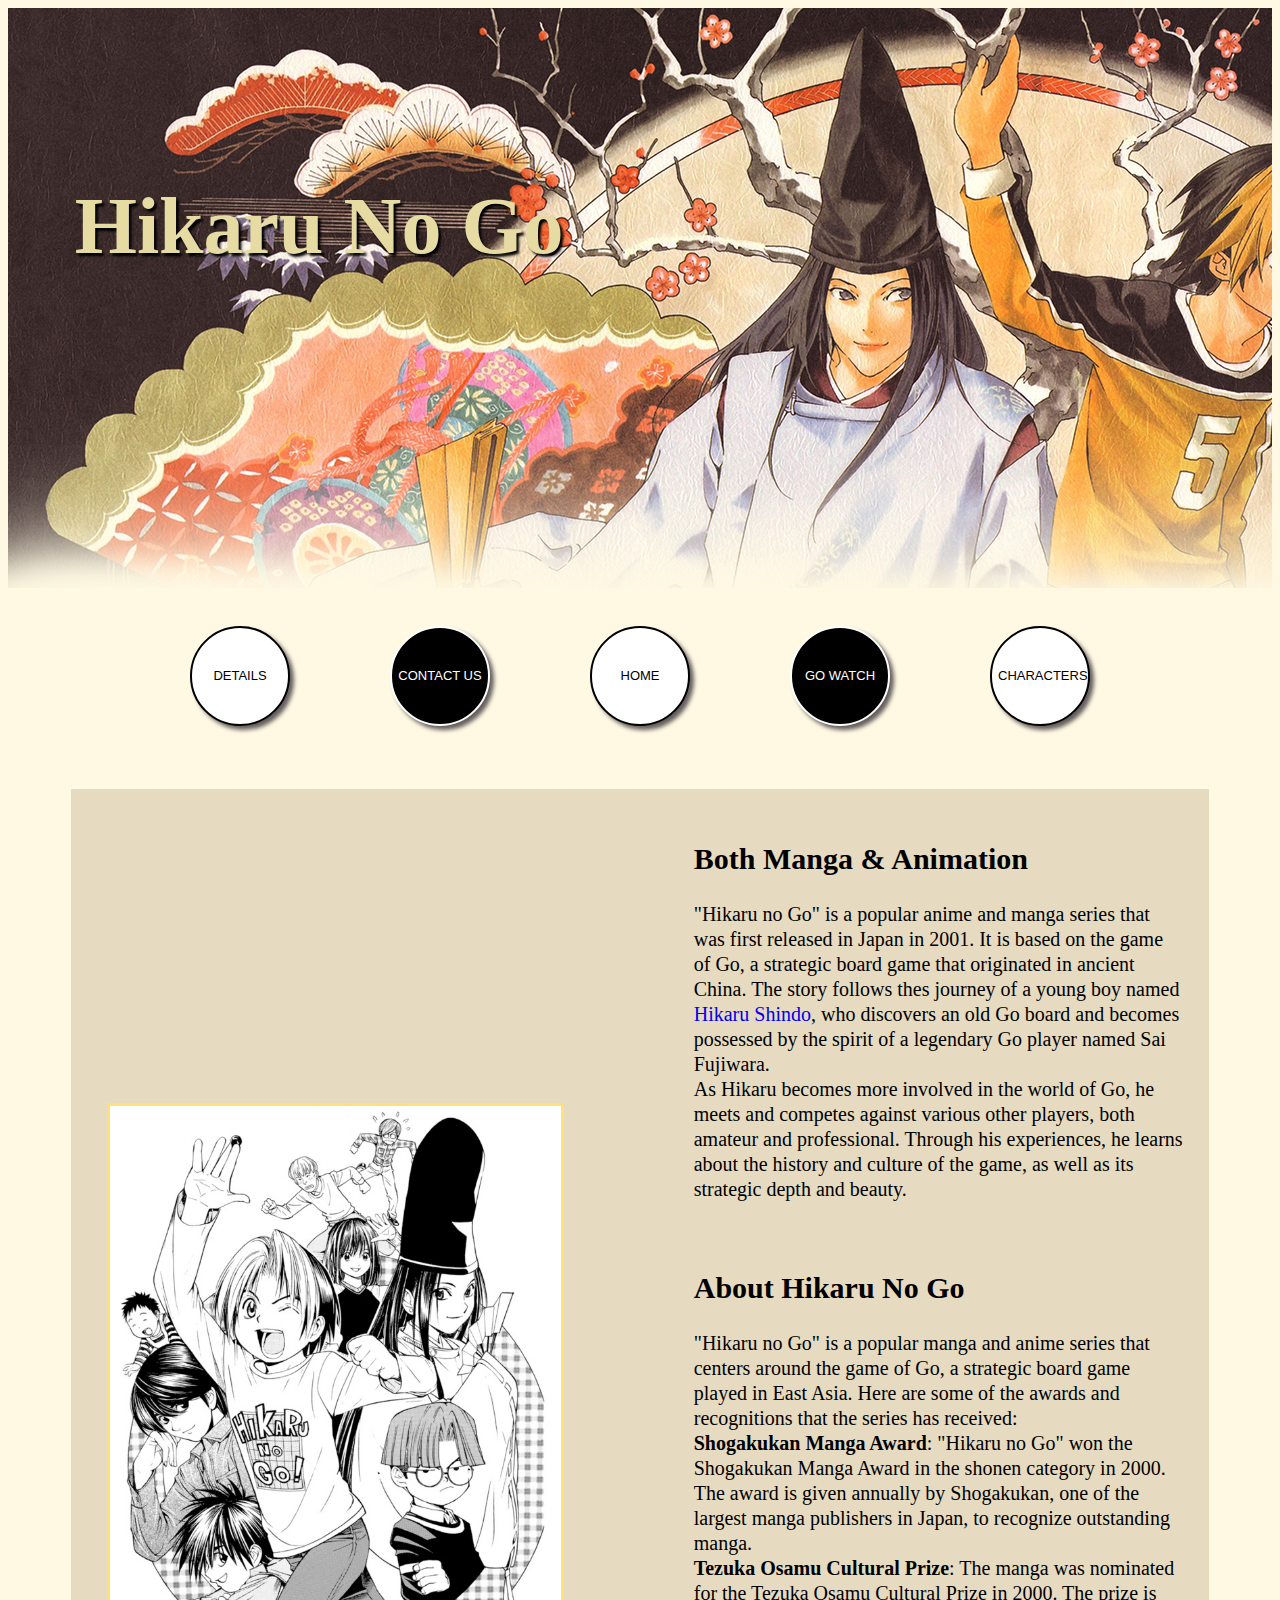
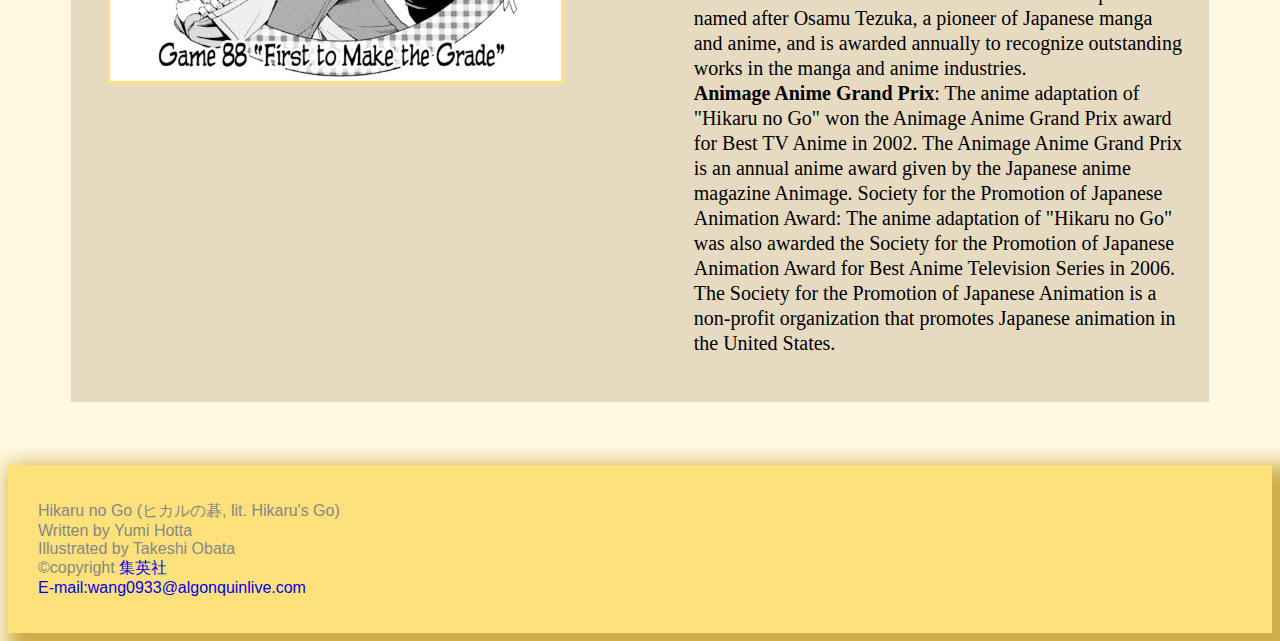
<file: index.html>
<!DOCTYPE html>
<html lang="en">

<head>
    <meta charset="UTF-8">
    <meta http-equiv="X-UA-Compatible" content="IE=edge">
    <meta name="viewport" content="width=device-width, initial-scale=1.0">
    <meta name="author" content="YiWang">
    <meta name="studentnumber" content="041087878">
    <title>Hikaru No Go</title>
    <style>
    </style>
    <link rel="stylesheet" href="style.css">
</head>

<body>
    <a href="http://bluewings42.blogspot.com/2010/09/hikaru-no-go.html">
        <header>
            <h1>Hikaru No Go</h1>
        </header>
    </a>
    <nav class="grid-container">
        <a href="details.html"><button class="buttonwhite">DETAILS</button></a>
        <a href="details.html#contact"><button class="buttonblack">CONTACT US</button></a>
        <a href="index.html"><button class="buttonwhite">HOME</button></a>
        <a href="https://www.imdb.com/title/tt0426711/"><button class="buttonblack">GO WATCH</button></a>
        <a href="characters.html"><button class="buttonwhite">CHARACTERS</button></a>
    </nav>
    <div class="wrapper">
        <main>
            <table>
                <tr>
                    <td rowspan="2" class="tablecell1"><a
                            href="https://www.rightstufanime.com/images/productImages/9781421510682_manga-Hikaru-no-Go-11-sample1.jpg?resizeid=5&resizeh=1000&resizew=1000"><img
                                src="image/9781421510682_manga-Hikaru-no-Go-11-sample1.png" alt="manga image"></a>
                    </td>
                    <td>

                        <section class="outliner">
                            <p>
                            <h2>Both Manga & Animation</h2>
                            "Hikaru no Go" is a
                            popular anime and manga series that was first released in Japan in 2001. It is based
                            on the game of Go, a strategic board game that originated in ancient China. The story
                            follows
                            thes
                            journey of a young boy named <a href="characters.html#hikaru">Hikaru Shindo</a>, who
                            discovers an old Go board and becomes
                            possessed
                            by the
                            spirit of a legendary Go player named Sai Fujiwara.<br>
                            As Hikaru becomes more involved in the world of Go, he meets and competes against various
                            other
                            players,
                            both amateur and professional. Through his experiences, he learns about the history and
                            culture
                            of the
                            game, as well as its strategic depth and beauty.
                            </p>
                        </section>
                        <br>

                    </td>
                </tr>
                <tr>
                    <td id="board">
                        <section>
                            <p>
                            <h2>About Hikaru No Go</h2>
                            "Hikaru no Go" is a popular manga and anime series that centers around the
                            game
                            of Go, a strategic board game played in East Asia.

                            Here are some of the awards and recognitions that the series has received:<br>

                            <b>Shogakukan Manga Award</b>: "Hikaru no Go" won the Shogakukan Manga Award in the shonen
                            category
                            in
                            2000. The award is given annually by Shogakukan, one of the largest manga publishers in
                            Japan,
                            to recognize outstanding manga.<br>
                            <b>Tezuka Osamu Cultural Prize</b>: The manga was nominated for the Tezuka Osamu Cultural
                            Prize in
                            2000. The prize is named after Osamu Tezuka, a pioneer of Japanese manga and anime, and is
                            awarded annually to recognize outstanding works in the manga and anime industries.<br>
                            <b>Animage Anime Grand Prix</b>: The anime adaptation of "Hikaru no Go" won the Animage
                            Anime Grand
                            Prix award for Best TV Anime in 2002. The Animage Anime Grand Prix is an annual anime award
                            given by the Japanese anime magazine Animage.
                            Society for the Promotion of Japanese Animation Award: The anime adaptation of "Hikaru no
                            Go"<br>
                            was also awarded the Society for the Promotion of Japanese Animation Award for Best Anime
                            Television Series in 2006. The Society for the Promotion of Japanese Animation is a
                            non-profit
                            organization that promotes Japanese animation in the United States.</p>
                        </section>
                    </td>
                </tr>
            </table>
    </div>
    <footer>
        <section>

            <p>Hikaru no Go (ヒカルの碁, lit. Hikaru's Go)<br>
                Written by Yumi Hotta<br>
                Illustrated by Takeshi Obata<br>
                &copy;copyright <a href="https://www.shueisha.co.jp/books/search/search.html?seriesid=38335">集英社</a><br>
                <a href="https://outlook.live.com/owa/">E-mail:wang0933@algonquinlive.com</a>
            </p>
        </section>

    </footer>


    </main>
</body>

</html>
</file>
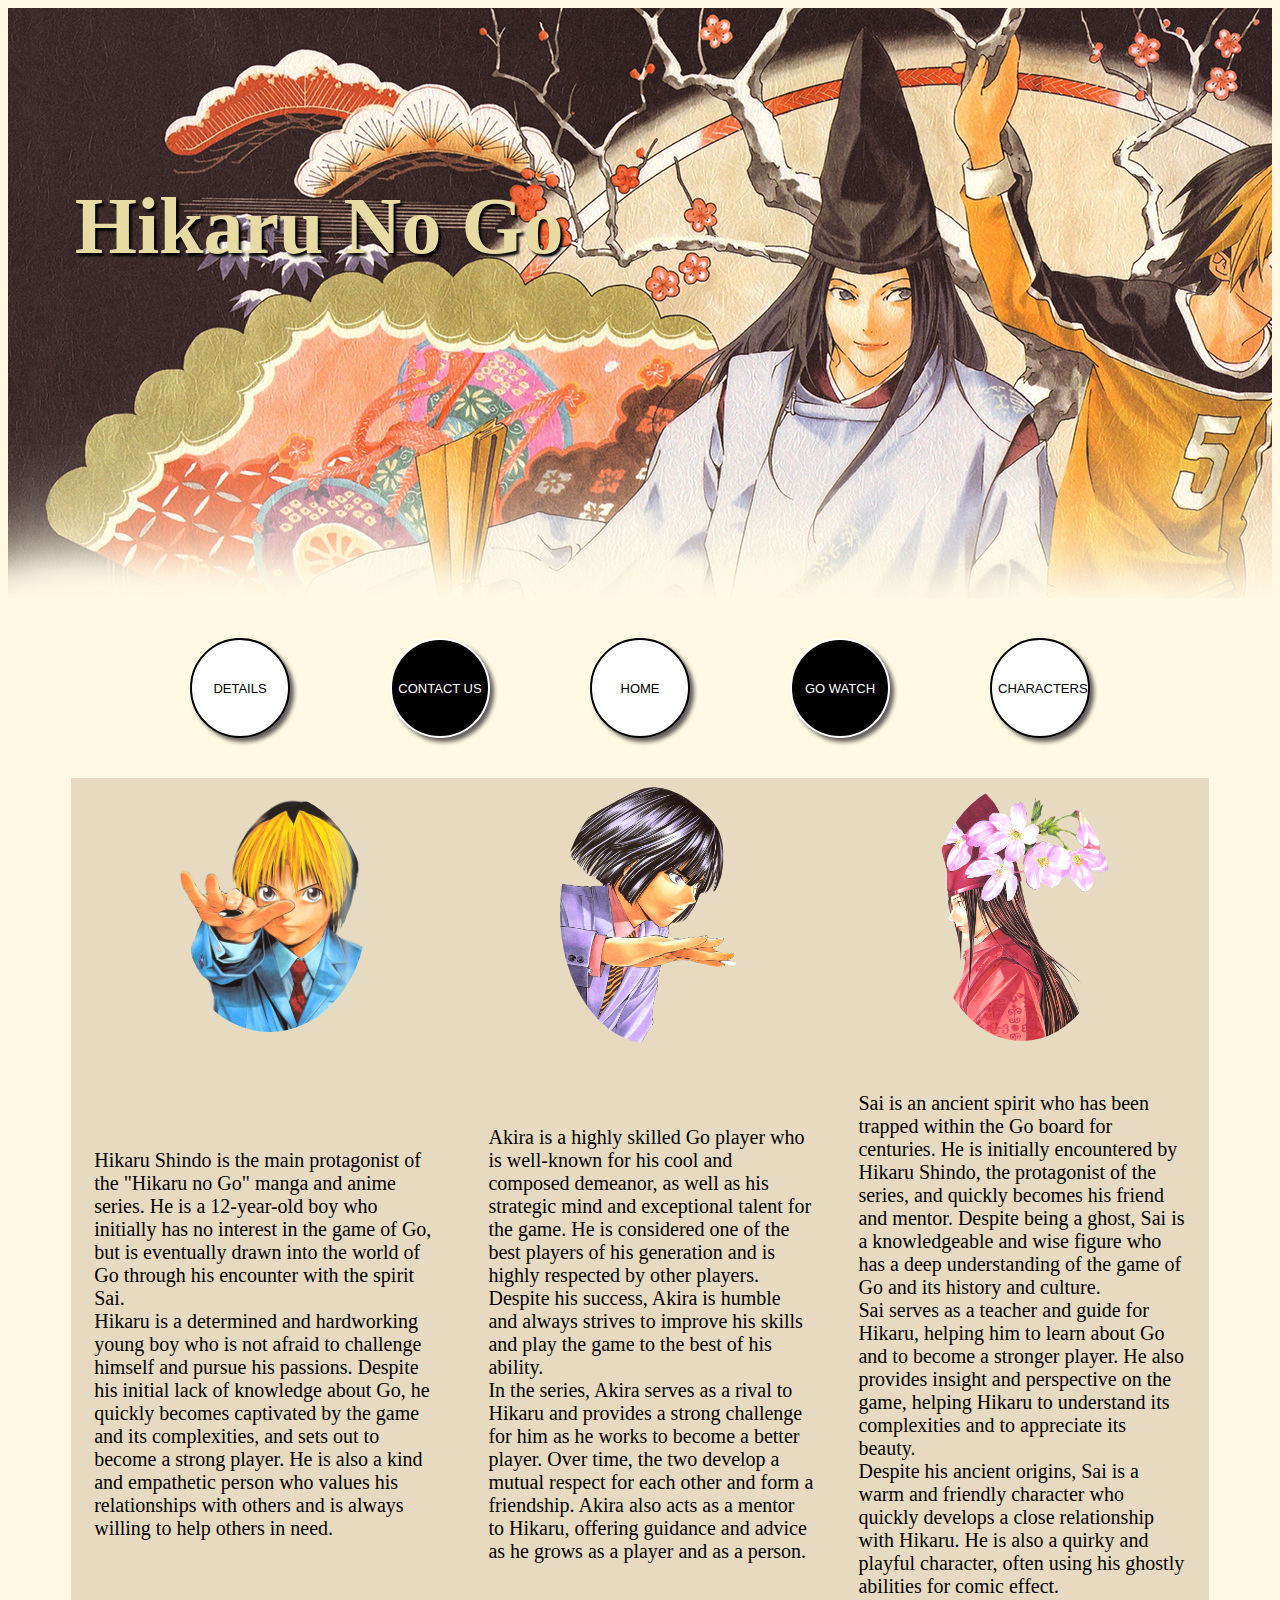
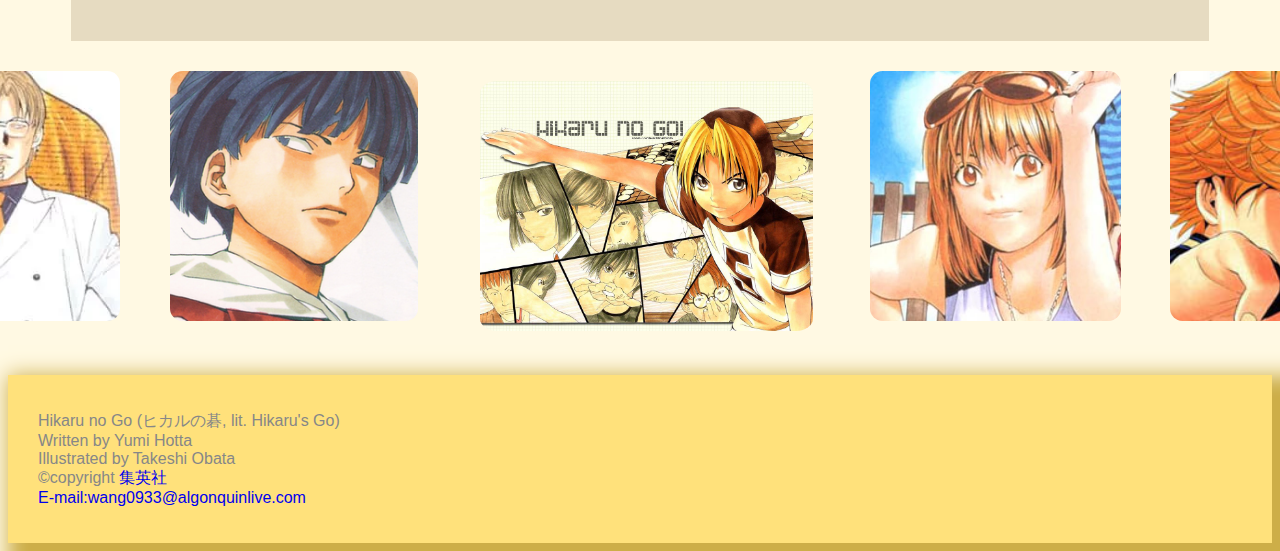
<file: characters.html>
<!DOCTYPE html>
<html lang="en">

<head>
    <meta charset="UTF-8">
    <meta http-equiv="X-UA-Compatible" content="IE=edge">
    <meta name="viewport" content="width=device-width, initial-scale=1.0">
    <title>Main Characters of Hikaru No Go</title>
    <link rel="stylesheet" href="characters.css">
</head>

<body>
    <a href="http://bluewings42.blogspot.com/2010/09/hikaru-no-go.html">
        <header>
            <h1>Hikaru No Go</h1>
        </header>
    </a>
    <nav class="grid-container">
        <a href="details.html"><button class="buttonwhite">DETAILS</button></a>
        <a href="details.html#contact"><button class="buttonblack">CONTACT US</button></a>
        <a href="index.html"><button class="buttonwhite">HOME</button></a>
        <a href="https://www.imdb.com/title/tt0426711/"><button class="buttonblack">GO WATCH</button></a>
        <a href="characters.html"><button class="buttonwhite">CHARACTERS</button></a>
    </nav>
    <div class="wrapper">
        <main>
            <table>
                <tr class="image-center">
                    <td><a href="http://bluewings42.blogspot.com/2010/09/hikaru-no-go.html"><img src="image/hikaru.png"
                                alt="animecharater"></a></td>
                    <td><a href="https://dianasalsa.de/anime-manga/hikaru-no-go-pngs.html?lang=en"><img
                                src="image/akira.png" alt="animecharater"></a></td>
                    <td><a href="https://dianasalsa.de/anime-manga/hikaru-no-go-pngs.html?lang=en"><img
                                src="image/sai.png" alt="animecharacter"></a></td>
                </tr>
                <tr>
                    <td>
                        <section>
                            <p><a id="hikaru">Hikaru Shindo</a> is the main protagonist of the "Hikaru no Go" manga and
                                anime series. He is
                                a
                                12-year-old boy who initially has no interest in the game of Go, but is eventually drawn
                                into the world of Go through his encounter with the spirit Sai.<br>
                                Hikaru is a determined and hardworking young boy who is not afraid to challenge himself
                                and
                                pursue his passions. Despite his initial lack of knowledge about Go, he quickly becomes
                                captivated by the game and its complexities, and sets out to become a strong player. He
                                is
                                also a kind and empathetic person who values his relationships with others and is always
                                willing to help others in need.</p>
                        </section>
                    </td>
                    <td>
                        <section>
                            <p>Akira is a highly skilled Go player who is well-known for his cool and composed demeanor,
                                as
                                well as his strategic mind and exceptional talent for the game. He is considered one of
                                the
                                best players of his generation and is highly respected by other players. Despite his
                                success, Akira is humble and always strives to improve his skills and play the game to
                                the
                                best of his ability.<br>
                                In the series, Akira serves as a rival to Hikaru and provides a strong challenge for him
                                as
                                he works to become a better player. Over time, the two develop a mutual respect for each
                                other and form a friendship. Akira also acts as a mentor to Hikaru, offering guidance
                                and
                                advice as he grows as a player and as a person.</p>
                        </section>
                    </td>
                    <td>
                        <section>
                            <p>Sai is an ancient spirit who has been trapped within the Go board for centuries. He is
                                initially encountered by Hikaru Shindo, the protagonist of the series, and quickly
                                becomes
                                his friend and mentor. Despite being a ghost, Sai is a knowledgeable and wise figure who
                                has
                                a deep understanding of the game of Go and its history and culture.<br>
                                Sai serves as a teacher and guide for Hikaru, helping him to learn about Go and to
                                become a
                                stronger player. He also provides insight and perspective on the game, helping Hikaru to
                                understand its complexities and to appreciate its beauty.<br>
                                Despite his ancient origins, Sai is a warm and friendly character who quickly develops a
                                close relationship with Hikaru. He is also a quirky and playful character, often using
                                his
                                ghostly abilities for comic effect.</p>
                        </section>
                    </td>
                </tr>
            </table>

        </main>
    </div>
    <div id="gallery" class="grid-container2">
        <a href="https://www.xwhos.com/person/seiji_ogata-whois.html">
            <img src="image/Seiji Ogata.png"></a>
        <a href="https://hikago.fandom.com/wiki/Hikaru_no_Go_Wiki"><img src="image/Suyeong.png"></a>
        <a href="https://hikago.fandom.com/wiki/Hikaru_no_Go_Wiki"><img src="image/navi.jpg"></a>
        <a href="https://hikago.fandom.com/wiki/Hikaru_no_Go_Wiki"><img src="image/Asumi.png"></a>
        <a href="https://hikago.fandom.com/wiki/Hikaru_no_Go_Wiki"><img src="image/Yuki Mitani.png"></a>
    </div>
    <footer>
        <section>
            <p>Hikaru no Go (ヒカルの碁, lit. Hikaru's Go)<br>
                Written by Yumi Hotta<br>
                Illustrated by Takeshi Obata<br>
                &copy;copyright <a href="https://www.shueisha.co.jp/books/search/search.html?seriesid=38335">集英社</a><br>
                <a href="https://outlook.live.com/owa/">E-mail:wang0933@algonquinlive.com</a>
            </p>
        </section>
    </footer>
</body>

</html>
</file>
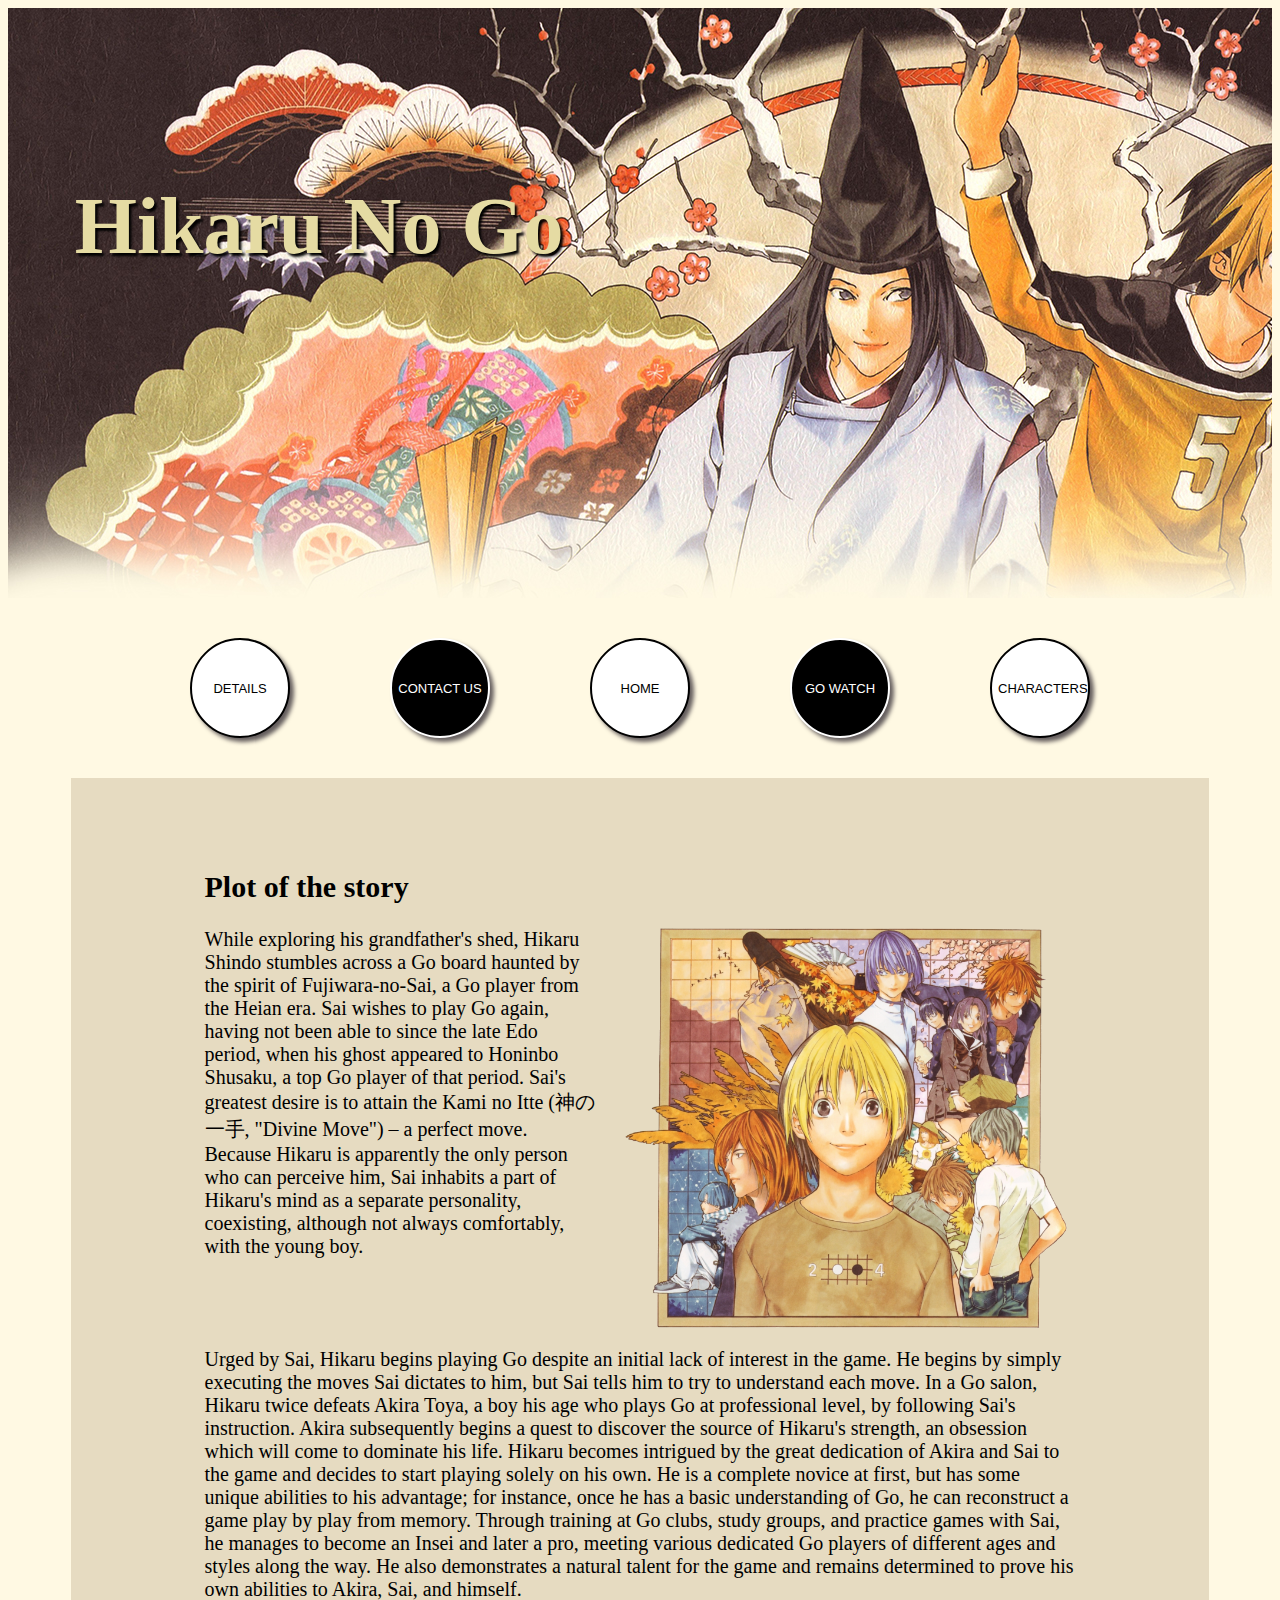
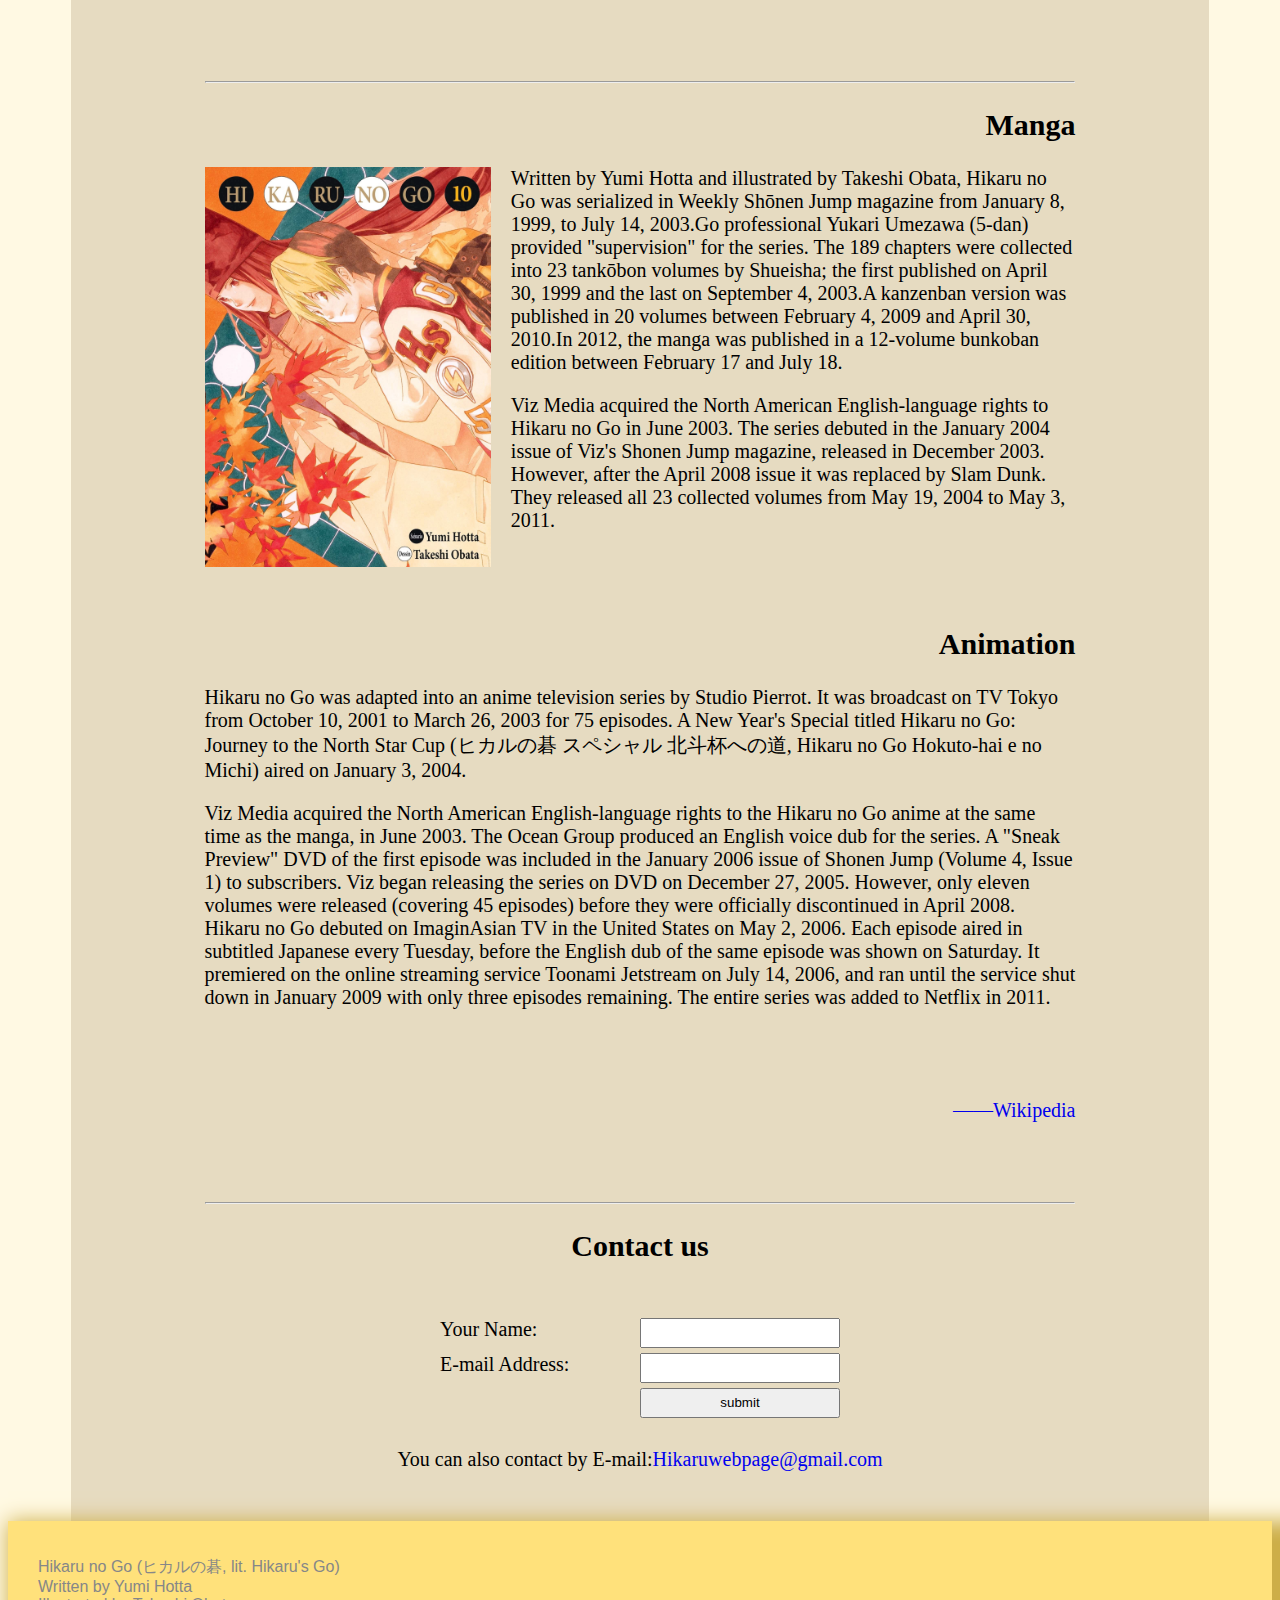
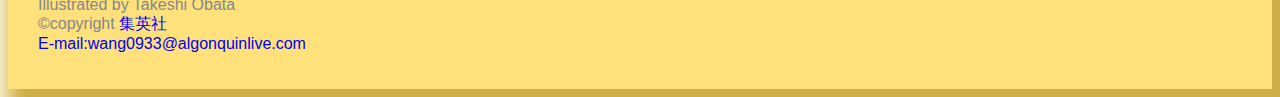
<file: details.html>
<!DOCTYPE html>
<html lang="en">

<head>
    <meta charset="UTF-8">
    <meta http-equiv="X-UA-Compatible" content="IE=edge">
    <meta name="viewport" content="width=device-width, initial-scale=1.0">
    <title>Details about Hikaru No Go</title>
    <link rel="stylesheet" href="style_details.css">
</head>

<body>
    <a href="http://bluewings42.blogspot.com/2010/09/hikaru-no-go.html">
        <header>
            <h1>Hikaru No Go</h1>
        </header>
    </a>
    <nav class="grid-container">
        <a href="details.html"><button class="buttonwhite">DETAILS</button></a>
        <a href="details.html#contact"><button class="buttonblack">CONTACT US</button></a>
        <a href="index.html"><button class="buttonwhite">HOME</button></a>
        <a href="https://www.imdb.com/title/tt0426711/"><button class="buttonblack">GO WATCH</button></a>
        <a href="characters.html"><button class="buttonwhite">CHARACTERS</button></a>
    </nav>
    <div class="wrapper">
        <main>
            <h2>Plot of the story</h2>
            <section>
                <p><a href="https://www.pinterest.ca/pin/439241769904401045/"><img src="image/plot.png"
                            class="right-floater" alt="Animation"> </a>While exploring his grandfather's shed, Hikaru
                    Shindo
                    stumbles across a Go
                    board
                    haunted by the
                    spirit of
                    Fujiwara-no-Sai, a Go player from the Heian era. Sai wishes to play Go again, having not been able
                    to
                    since the late Edo period, when his ghost appeared to Honinbo Shusaku, a top Go player of that
                    period.
                    Sai's greatest desire is to attain the Kami no Itte (神の一手, "Divine Move") &ndash; a perfect move.
                    Because Hikaru is apparently the only person who can perceive him, Sai inhabits a part of Hikaru's
                    mind
                    as a separate personality, coexisting, although not always comfortably, with the young boy.</p>
            </section>
            <section>
                <p>Urged by Sai, Hikaru begins playing Go despite an initial lack of interest in the game. He begins by
                    simply executing the moves Sai dictates to him, but Sai tells him to try to understand each move. In
                    a
                    Go salon, Hikaru twice defeats Akira Toya, a boy his age who plays Go at professional level, by
                    following Sai's instruction. Akira subsequently begins a quest to discover the source of Hikaru's
                    strength, an obsession which will come to dominate his life. Hikaru becomes intrigued by the great
                    dedication of Akira and Sai to the game and decides to start playing solely on his own. He is a
                    complete
                    novice at first, but has some unique abilities to his advantage; for instance, once he has a basic
                    understanding of Go, he can reconstruct a game play by play from memory. Through training at Go
                    clubs,
                    study groups, and practice games with Sai, he manages to become an Insei and later a pro, meeting
                    various dedicated Go players of different ages and styles along the way. He also demonstrates a
                    natural
                    talent for the game and remains determined to prove his own abilities to Akira, Sai, and himself.
                </p>
            </section>
            <hr>
            <h2 class="text-right">Manga</h2>
            <section>
                <p><a href="https://www.youtube.com/watch?app=desktop&v=bTzwSbj1ZKE"><img src="image/hikaru-sai.jpg"
                            alt="anime_characters" class="left-floater"></a>Written by Yumi Hotta and
                    illustrated by Takeshi
                    Obata, Hikaru no Go was serialized in Weekly Shōnen Jump
                    magazine from January 8, 1999, to July 14, 2003.Go professional Yukari Umezawa (5-dan) provided
                    "supervision" for the series. The 189 chapters were collected into 23 tankōbon volumes by Shueisha;
                    the
                    first published on April 30, 1999 and the last on September 4, 2003.A kanzenban version was
                    published in 20 volumes between February 4, 2009 and April 30, 2010.In 2012, the manga was
                    published in a 12-volume bunkoban edition between February 17 and July 18.</p>
                <p>Viz Media acquired the North American English-language rights to Hikaru no Go in June 2003. The
                    series debuted in the January 2004 issue of Viz's Shonen Jump magazine, released in December 2003.
                    However, after the April 2008 issue it was replaced by Slam Dunk. They released all 23 collected
                    volumes from May 19, 2004 to May 3, 2011.</p>
            </section>
            <h2 class="text-right">Animation</h2>
            <section>
                <p>Hikaru no Go was adapted into an anime television series by Studio Pierrot. It was broadcast on TV
                    Tokyo
                    from October 10, 2001 to March 26, 2003 for 75 episodes. A New Year's Special titled Hikaru no Go:
                    Journey to the North Star Cup (ヒカルの碁 スペシャル 北斗杯への道, Hikaru no Go Hokuto-hai e no Michi) aired on
                    January
                    3, 2004.</p>
                <p>
                    Viz Media acquired the North American English-language rights to the Hikaru no Go anime at the same
                    time
                    as the manga, in June 2003. The Ocean Group produced an English voice dub for the series. A "Sneak
                    Preview" DVD of the first episode was included in the January 2006 issue of Shonen Jump (Volume 4,
                    Issue
                    1) to subscribers. Viz began releasing the series on DVD on December 27, 2005. However, only eleven
                    volumes were released (covering 45 episodes) before they were officially discontinued in April 2008.
                    Hikaru no Go debuted on ImaginAsian TV in the United States on May 2, 2006. Each episode aired in
                    subtitled Japanese every Tuesday, before the English dub of the same episode was shown on Saturday.
                    It
                    premiered on the online streaming service Toonami Jetstream on July 14, 2006, and ran until the
                    service
                    shut down in January 2009 with only three episodes remaining. The entire series was added to Netflix
                    in
                    2011.
                </p>
            </section>

            <section>
                <a href="https://en.wikipedia.org/wiki/Hikaru_no_Go">
                    <p id="referance">
                        &mdash;&mdash;Wikipedia
                    </p>
                </a>
            </section>
            <hr>
            <h2 id="contacttitle">Contact us</h2>
            <a id="contact_us">
                <form class="grid-container2">
                    <label id="contact_name">Your Name:</label>
                    <input required>
                    <label id="contact_email">E-mail Address:</label>
                    <input required>
                    <div id="empty"></div>
                    <input type="submit" value="submit">
                </form>
                <section>
                    <a id="contactpage">
                        <div id="contact">You can also contact by E-mail:<a
                                href="mailto:Hikaruwebpage@gmail.com">Hikaruwebpage@gmail.com</a></div>
                    </a>
                </section>
        </main>
    </div>
    <footer>
        <section>
            <p>Hikaru no Go (ヒカルの碁, lit. Hikaru's Go)<br>
                Written by Yumi Hotta<br>
                Illustrated by Takeshi Obata<br>
                &copy;copyright <a href="https://www.shueisha.co.jp/books/search/search.html?seriesid=38335">集英社</a><br>
                <a href="https://outlook.live.com/owa/">E-mail:wang0933@algonquinlive.com</a>
            </p>
        </section>
    </footer>

</body>

</html>
</file>
<file: style.css>
header {
    background-image: url("image/header1.jpg");
    height: 580px;
    background-repeat: no-repeat;
    text-align: left;
    font-size: 40px;
    font-family: Georgia, 'Times New Roman', Times, serif;
    color: #e5dba3;
}

.tablecell1 {
    width: 43.5%;
    padding: 1%;
    margin-left: 6%;
}

main table img {
    width: 100%;
    border: 3px #ffe17b solid;
}



main table section {
    text-align: left;
    margin: 0% 0% 0% 20%;
    font-size: 20px;
    line-height: 1.25;

}

.wrapper {
    width: 90%;
    margin: 5% auto;
    background-color: #e6dbc1;
}

body {
    background-color: #FFF9E3;
    font-family: Georgia, 'Times New Roman', Times, serif;
}

.leftfloater {
    float: left;
}

h1 {
    padding: 130pt 0pt 0pt 50pt;
    margin: auto;
    box-shadow: 2px black;
    text-shadow: 2pt 2pt 2pt black;
}

table {
    height: 80%;
    padding: 2%;
}

footer {
    background-color: #ffe17b;
    padding: 20px 30px;
    font-size: 12pt;
    font-family: 'Franklin Gothic Medium', 'Arial Narrow', Arial, sans-serif;
    color: #868788;
    box-shadow: 20px 20px 20px 20px #cdae48;
}

#about_this_anime {
    text-align: left;
    padding: 0px 19%;
    font-size: 19pt;
    box-shadow: 2px rgb(71, 44, 44);
    text-shadow: 2pt 2pt 2pt rgb(138, 134, 134);
}

.buttonwhite {
    background-color: white;
    border: 2px black solid;
    color: black;
    height: 100px;
    width: 100px;
    font-size: 13px;
    border-radius: 50%;
    box-shadow: 3pt 3pt 3pt rgb(101, 94, 94);
}

.buttonblack {
    background-color: black;
    border: 2px white solid;
    color: white;
    height: 100px;
    width: 100px;
    font-size: 13px;
    border-radius: 50%;
    box-shadow: 3pt 3pt 3pt rgb(101, 94, 94);
}

.grid-container {
    display: grid;
    grid-template-columns: 100px 100px 100px 100px 100px;
    row-gap: 80px;
    column-gap: 100px;
    justify-content: center;
    font-family: Georgia, 'Times New Roman', Times, serif;
    margin-top: 3%;
}

button:hover {
    cursor: pointer;
}

a:link {
    text-decoration: none;
}
</file>
<file: characters.css>
header {
    background-image: url("image/header1.jpg");
    height: 590px;
    text-align: left;
    font-size: 40px;
    font-family: Georgia, 'Times New Roman', Times, serif;
    color: rgb(229 219 163);
}

html {
    background-color: #FFF9E3;
    font-family: Georgia, 'Times New Roman', Times, serif;
}


h1 {
    padding: 130pt 0pt 0pt 50pt;
    margin: auto;
    box-shadow: 2px black;
    text-shadow: 2pt 2pt 2pt black;
}

.wrapper {
    width: 90%;
    margin: 0 auto;
    background-color: #e6dbc1;

}


nav {
    padding-top: 40px;
    padding-bottom: 40px;
}


.buttonwhite {
    background-color: white;
    border: 2px black solid;
    color: black;
    height: 100px;
    width: 100px;
    font-size: 13px;
    border-radius: 50%;
    box-shadow: 3pt 3pt 3pt rgb(101, 94, 94);
}

.buttonblack {
    background-color: black;
    border: 2px white solid;
    color: white;
    height: 100px;
    width: 100px;
    font-size: 13px;
    border-radius: 50%;
    box-shadow: 3pt 3pt 3pt rgb(101, 94, 94);
}

.grid-container {
    display: grid;
    grid-template-columns: 100px 100px 100px 100px 100px;
    row-gap: 80px;
    column-gap: 100px;
    justify-content: center;
    font-family: Georgia, 'Times New Roman', Times, serif;
}

main table img {
    width: 50%;
    border-radius: 50%;
}

.image-center {
    vertical-align: middle;
    text-align: center;
}

main section {
    padding: 20px;
    font-size: 15pt;
}

footer {
    background-color: #ffe17b;
    padding: 20px 30px;
    font-size: 12pt;
    font-family: 'Franklin Gothic Medium', 'Arial Narrow', Arial, sans-serif;
    color: #868788;
    box-shadow: 20px 20px 20px 20px #cdae48;
}

button:hover {
    cursor: pointer;
}

.grid-container2 {
    display: grid;
    position: relative;
    grid-template-columns: 300px 300px 400px 300px 300px;
    justify-content: center;
}

.grid-container2 img {
    height: 250px;
    border-radius: 5%;
    margin: 10%;
}

a:link {
    text-decoration: none;
}
</file>
<file: style_details.css>
header {
    background-image: url("image/header1.jpg");
    height: 590px;
    text-align: left;
    font-size: 40px;
    font-family: Georgia, 'Times New Roman', Times, serif;
    color: rgb(229 219 163);
}

html {
    background-color: #FFF9E3;
}

.wrapper {
    width: 90%;
    margin: 0 auto;

}


h1 {
    padding: 130pt 0pt 0pt 50pt;
    margin: auto;
    box-shadow: 2px black;
    text-shadow: 2pt 2pt 2pt black;
}

main,
nav {
    background-color: #FFF9E3;
    font-family: Georgia, 'Times New Roman', Times, serif
}

nav {
    padding-top: 40px;
    padding-bottom: 40px;
}


.buttonwhite {
    background-color: white;
    border: 2px black solid;
    color: black;
    height: 100px;
    width: 100px;
    font-size: 13px;
    border-radius: 50%;
    box-shadow: 3pt 3pt 3pt #655e5e;
}

.buttonblack {
    background-color: black;
    border: 2px white solid;
    color: white;
    height: 100px;
    width: 100px;
    font-size: 13px;
    border-radius: 50%;
    box-shadow: 3pt 3pt 3pt #655e5e;
}

.grid-container {
    display: grid;
    grid-template-columns: 100px 100px 100px 100px 100px;
    row-gap: 80px;
    column-gap: 100px;
    justify-content: center;
    font-family: Georgia, 'Times New Roman', Times, serif;
}

main {
    padding: 50pt 100pt 0pt 100pt;
    font-family: Georgia, 'Times New Roman', Times, serif;
    font-size: 15pt;
    background-color: #e6dbc1;
}

main section {
    padding-bottom: 50px;
}

.right-floater {
    float: right;
    padding-left: 20px;
    padding-bottom: 10px;
}

.left-floater {
    float: left;
    padding-right: 20px;
    padding-bottom: 10px;
}

section img {
    height: 400px;
}

.text-right {
    text-align: right;
}

footer {
    background-color: #ffe17b;
    padding: 20px 30px;
    font-size: 12pt;
    font-family: 'Franklin Gothic Medium', 'Arial Narrow', Arial, sans-serif;
    color: #868788;
    box-shadow: 20px 20px 20px 20px #cdae48;
}

#referance {
    text-align: right;
}

.grid-container2 {
    display: grid;
    grid-template-columns: 200px 200px;
    grid-template-rows: 30px 30px 30px;
    row-gap: 5px;
    column-gap: 0px;
    padding: 30px;
    justify-content: center;
}

#contact,
#contacttitle {
    text-align: center;
}

button:hover {
    cursor: pointer;
}

a:link {
    text-decoration: none;
}
</file>
